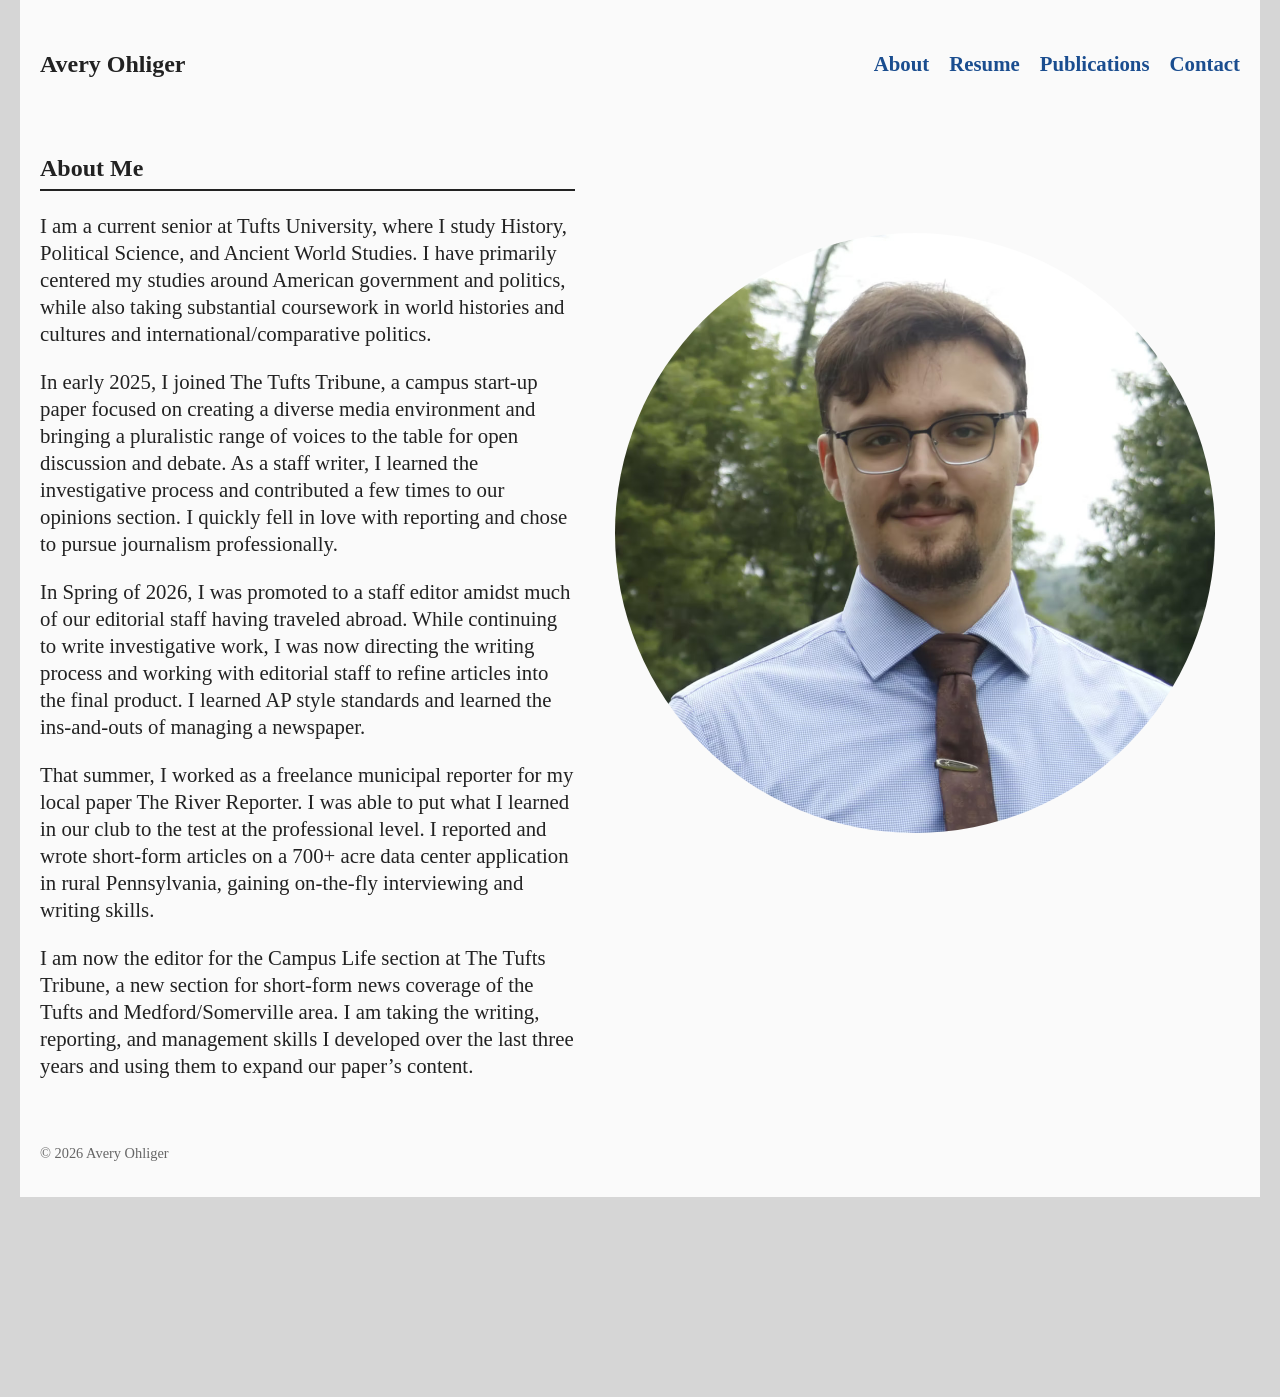
<file: index.html>
<!DOCTYPE html>
<html lang="en">
    <head>
        <meta charset="UTF-8">
        <meta name="viewport" content="width=device-width, initial-scale=1.0">
        <title>Avery Ohliger | About</title>
        <link rel="stylesheet" href="styles.css">
    </head>
    <body>
        <header>
            <div class="header-content">
                 <h1>Avery Ohliger</h1>
            <nav>
                <ul>
                    <li><a href="index.html">About</a></li>
                    <li><a href="resume.html">Resume</a></li>
                    <li><a href="publications.html">Publications</a></li>
                    <li><a href="contact.html">Contact</a></li>
                </ul>
            </nav>
        </div>
        </header>
        
        <main>
            <div class="about-layout">
                <div class="about-text">
                    <h2>About Me</h2>
                    <p>I am a current senior at Tufts University, where I study History, Political Science, and Ancient World Studies. I have primarily centered my studies around American government and politics, while also taking substantial coursework in world histories and cultures and international/comparative politics. </p>
                    <p>In early 2025, I joined The Tufts Tribune, a campus start-up paper focused on creating a diverse media environment and bringing a pluralistic range of voices to the table for open discussion and debate. As a staff writer, I learned the investigative process and contributed a few times to our opinions section. I quickly fell in love with reporting and chose to pursue journalism professionally.</p>
                    <p>In Spring of 2026, I was promoted to a staff editor amidst much of our editorial staff having traveled abroad. While continuing to write investigative work, I was now directing the writing process and working with editorial staff to refine articles into the final product. I learned AP style standards and learned the ins-and-outs of managing a newspaper. </p>
                    <p>That summer, I worked as a freelance municipal reporter for my local paper The River Reporter. I was able to put what I learned in our club to the test at the professional level. I reported and wrote short-form articles on a 700+ acre data center application in rural Pennsylvania, gaining on-the-fly interviewing and writing skills. </p>
                    <p>I am now the editor for the Campus Life section at The Tufts Tribune, a new section for short-form news coverage of the Tufts and Medford/Somerville area. I am taking the writing, reporting, and management skills I developed over the last three years and using them to expand our paper’s content. </p>
                </div>
                <img src="images/AveryProfessional.jpg" alt="Picture of Avery">
            </div>
        </main>
        
        <footer>
            <p>&copy; 2026 Avery Ohliger</p>
        </footer>
    </body>
</html>
</file>
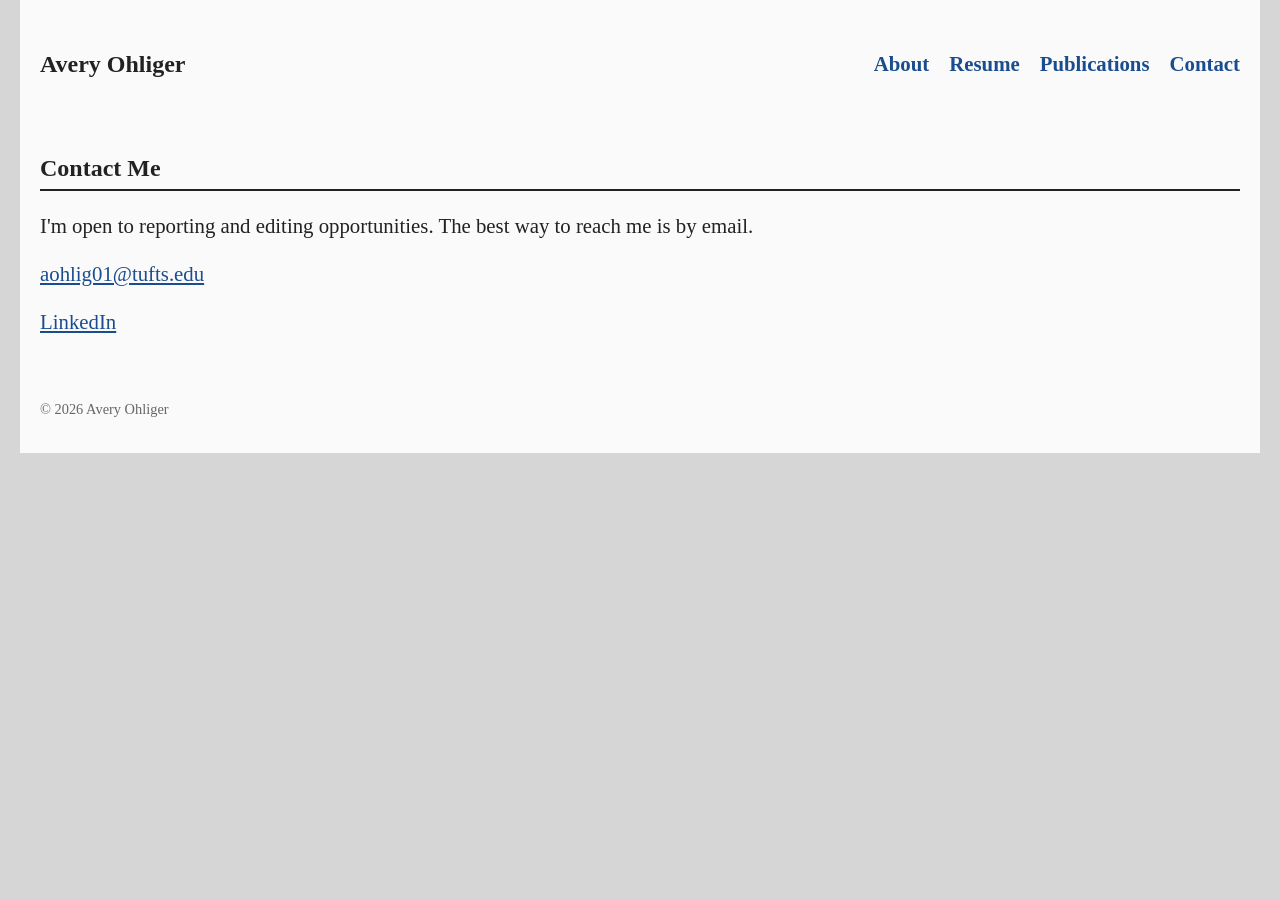
<file: contact.html>
<!DOCTYPE html>
<html lang="en">
    <head>
        <meta charset="UTF-8">
        <meta name="viewport" content="width=device-width, initial-scale=1.0">
        <title>Avery Ohliger | Contact</title>
        <link rel="stylesheet" href="styles.css">
    </head>
    <body>
       <header>
            <div class="header-content">
                 <h1>Avery Ohliger</h1>
            <nav>
                <ul>
                    <li><a href="index.html">About</a></li>
                    <li><a href="resume.html">Resume</a></li>
                    <li><a href="publications.html">Publications</a></li>
                    <li><a href="contact.html">Contact</a></li>
                </ul>
            </nav>
        </div>
        </header>
        
        <main>
            <h2>Contact Me</h2>
            <p>I'm open to reporting and editing opportunities. The best way to reach me is by email.</p>
            <p><a href="mailto:aohlig01@tufts.edu">aohlig01@tufts.edu</a></p>
            <p><a href="https://www.linkedin.com/in/avery-ohliger-04ab132b3/" target="_blank" rel="noopener">LinkedIn</a></p>
        </main>
        
        <footer>
            <p>&copy; 2026 Avery Ohliger</p>
        </footer>
    </body>
</html>
</file>
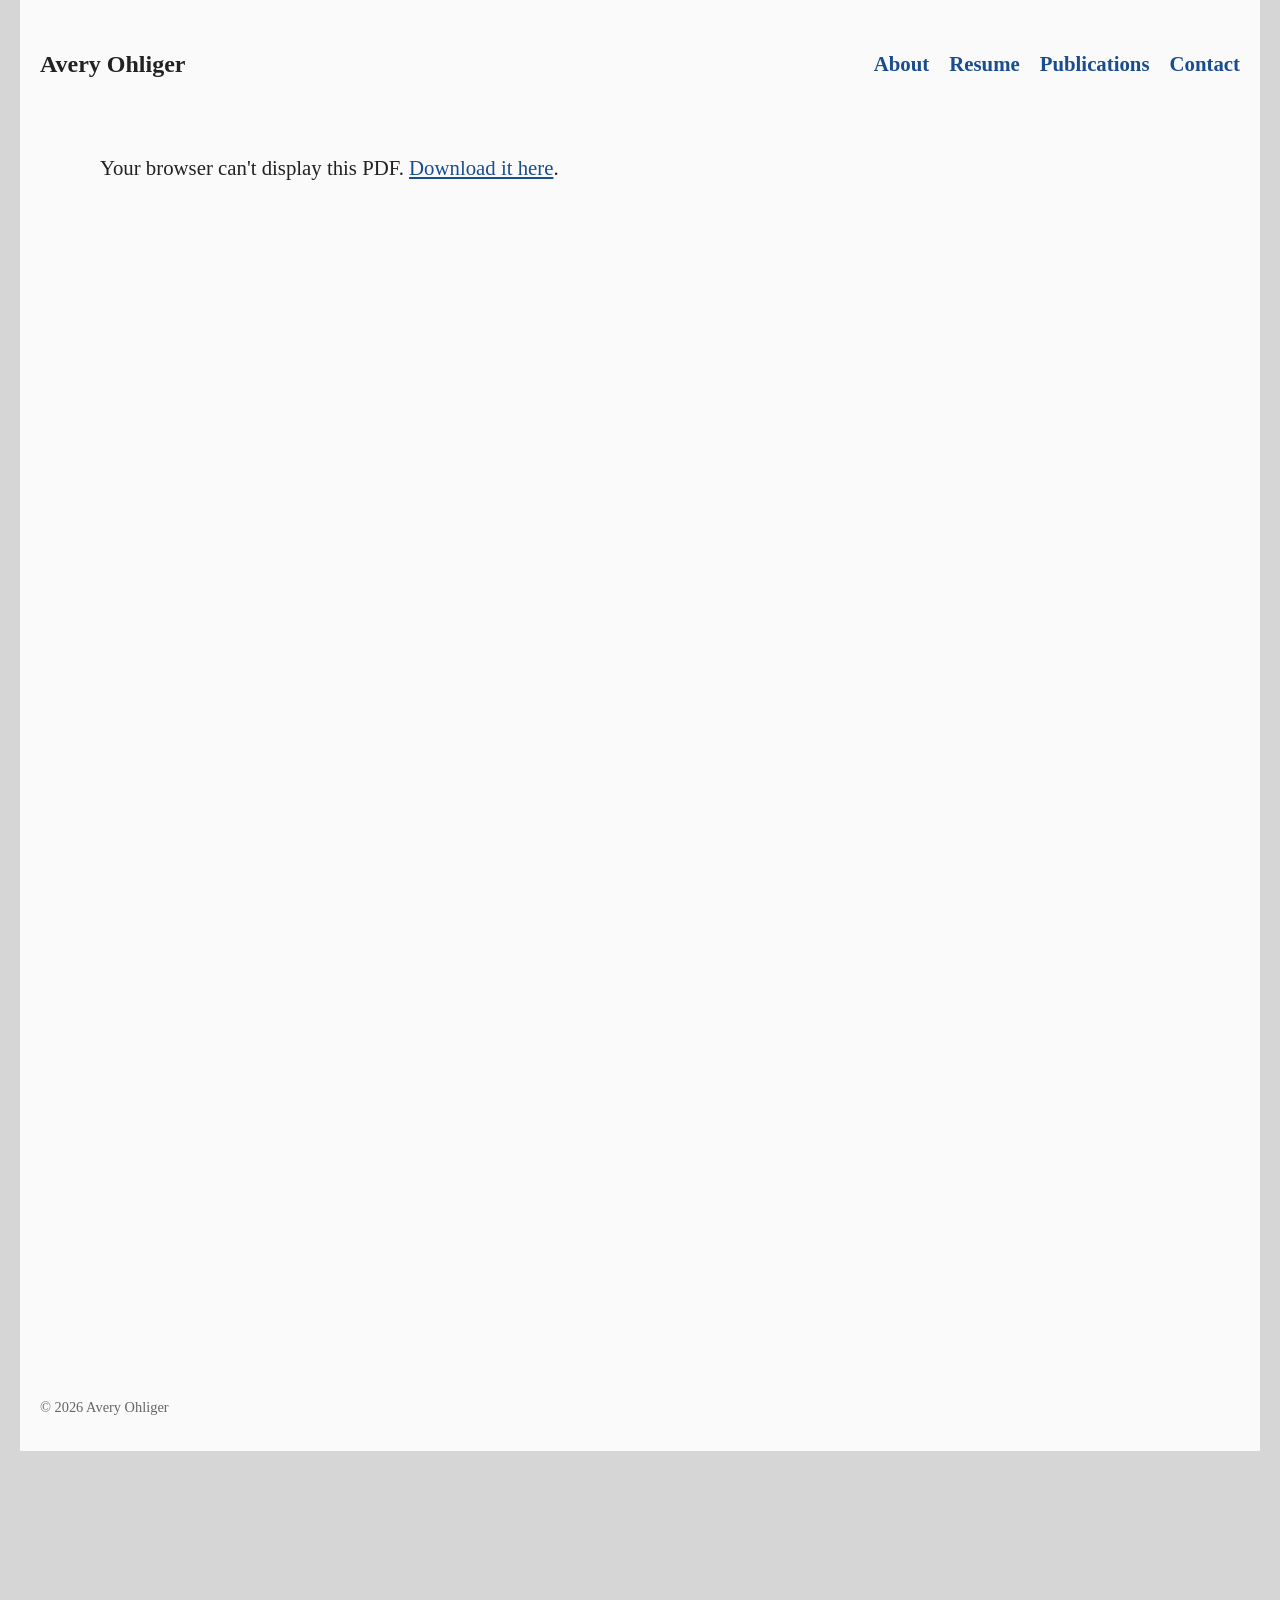
<file: publications.html>
<!DOCTYPE html>
<html lang="en">
    <head>
        <meta charset="UTF-8">
        <meta name="viewport" content="width=device-width, initial-scale=1.0">
        <title>Avery Ohliger | Publications</title>
        <link rel="stylesheet" href="styles.css">
    </head>
    <body>
        <header>
            <div class="header-content">
                 <h1>Avery Ohliger</h1>
            <nav>
                <ul>
                    <li><a href="index.html">About</a></li>
                    <li><a href="resume.html">Resume</a></li>
                    <li><a href="publications.html">Publications</a></li>
                    <li><a href="contact.html">Contact</a></li>
                </ul>
            </nav>
        </div>
        </header>
        
        <main>
            <object data="files/Avery_Ohliger_Publications (2).pdf" type="application/pdf" width="90%" height="1000">
                <p>Your browser can't display this PDF. <a href="files/Avery_Ohliger_Publications (2).pdf">Download it here</a>.</p>
            </object>
        </main>
        
        <footer>
            <p>&copy; 2026 Avery Ohliger</p>
        </footer>
    </body>
</html>
</file>
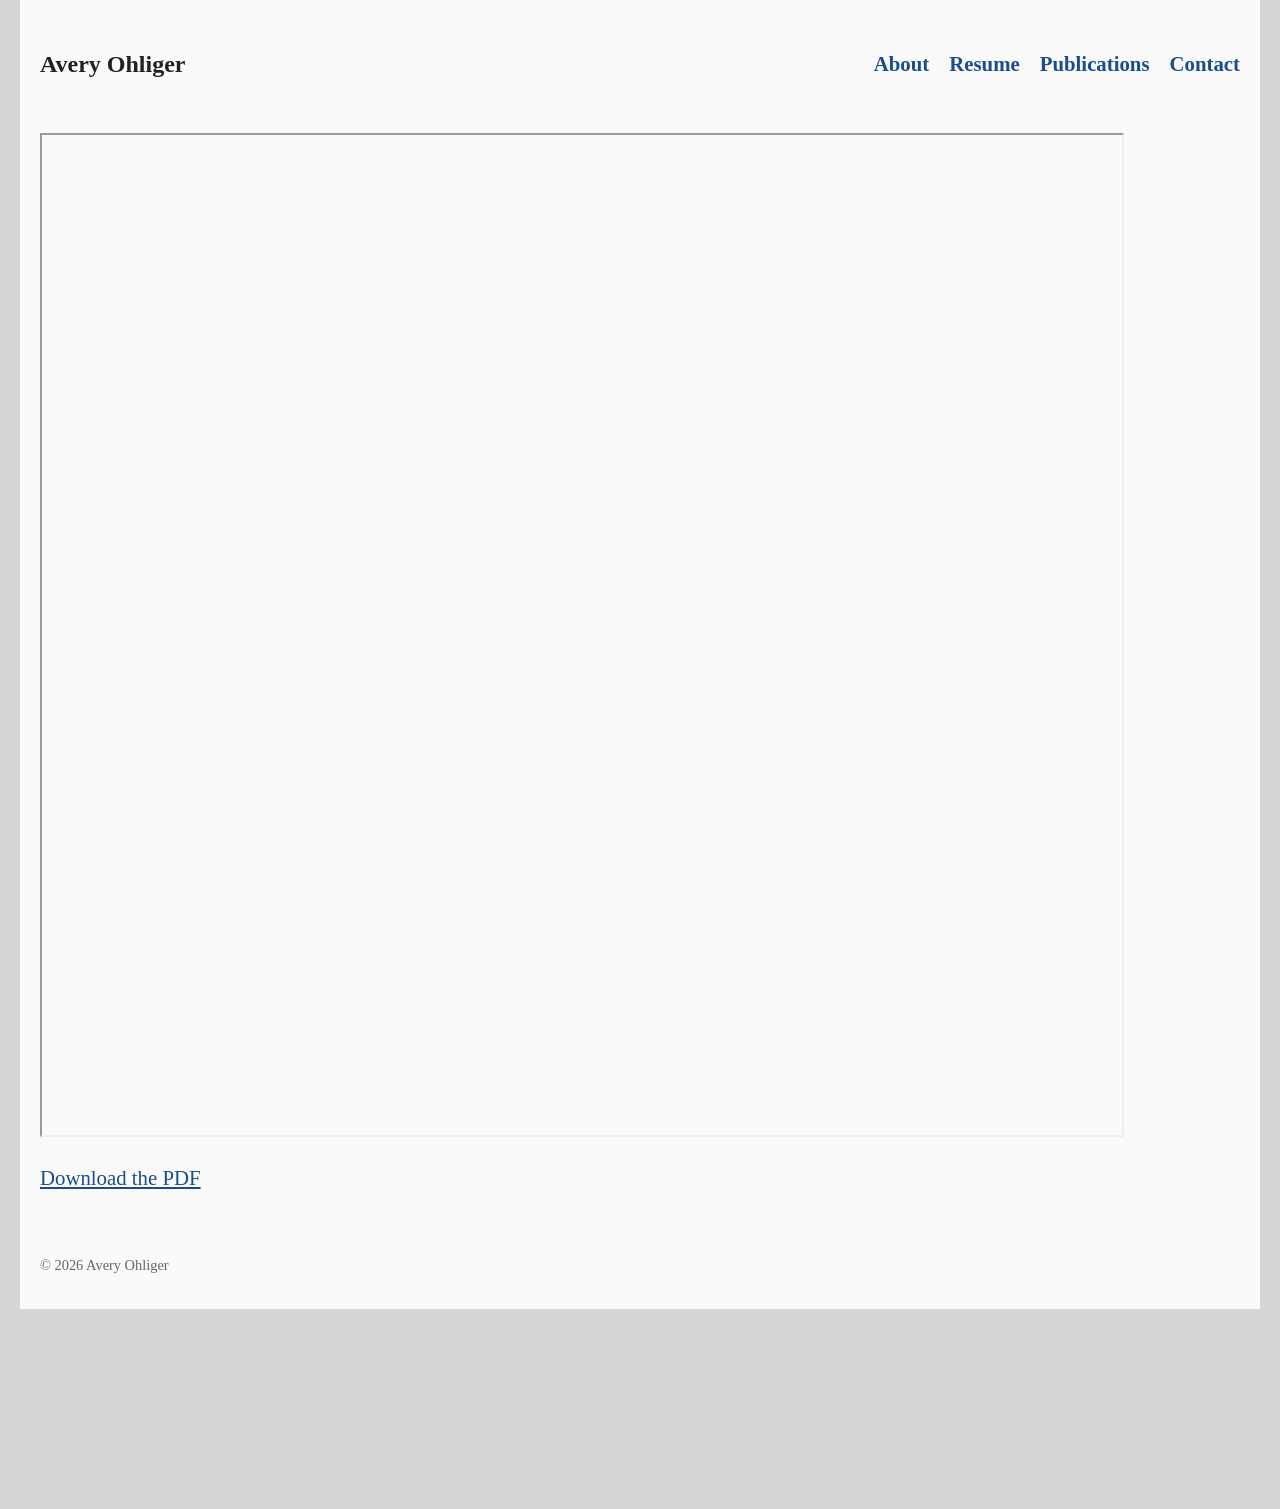
<file: resume.html>
<!DOCTYPE html>
<html lang="en">
    <head>
        <meta charset="UTF-8">
        <meta name="viewport" content="width=device-width, initial-scale=1.0">
        <title>Avery Ohliger | Resume</title>
        <link rel="stylesheet" href="styles.css">
    </head>
    <body>
        <header>
            <div class="header-content">
                 <h1>Avery Ohliger</h1>
            <nav>
                <ul>
                    <li><a href="index.html">About</a></li>
                    <li><a href="resume.html">Resume</a></li>
                    <li><a href="publications.html">Publications</a></li>
                    <li><a href="contact.html">Contact</a></li>
                </ul>
            </nav>
        </div>
        </header>
        
        <main>
            <iframe src="files/11052026_Avery_Ohliger_Resume.pdf" width="90%" height="1000" title="Avery Ohliger Resume"></iframe>
                <p><a href="files/11052026_Avery_Ohliger_Resume.pdf">Download the PDF</a></p>
        </main>
        
        <footer>
            <p>&copy; 2026 Avery Ohliger</p>
        </footer>
    </body>
</html>
</file>
<file: styles.css>
body {
    font-family: Georgia, serif;
    line-height: 1.3;
    color: #222222;
    background-color: #d6d6d6;
    max-width: 1500px;
    margin: 0 auto;
    padding: 0 20px 200px 20px;
}

header, main, footer {
    background-color: #fafafa;
    padding: 20px;
}

h1 {
    font-size: 1.5rem;
    margin-bottom: 0;
}

h2 {
    border-bottom: 2px solid #222222;
    padding-bottom: 5px;
}

main {
    padding-bottom: 20px;
}

main p {
    font-size: 1.3rem;
}

a {
    color: #1a4d8f;
}

a:hover {
    text-decoration: none;
}

nav ul {
    list-style: none;
    display: flex;
    justify-content: flex-end;
    gap: 20px;
    padding: 0;
    margin-top: 30px;
}

nav a {
    text-decoration: none;
    font-weight: bold;
    font-size: 1.3rem;
}

img {
    width: 600px;
    max-width: 100%;
    height: 600px;
    margin: 0 25px 15px 0;
    border-radius: 50%;
    flex-shrink: 0;
    margin-top: 100px;
    object-fit: cover;
}

object {
    display: block;
    width: 90%;
    max-width: 100%;
    min-height: 1200px;
    margin: 0 auto;
}

footer {
    margin-top: 0;
    padding-top: 10px;
    border-top: none;
    font-size: 0.9rem;
    color: #666666;
}

.header-content {
    display: flex;
    justify-content: space-between;
    align-items: center;
}

.about-layout {
    display: flex;
    gap: 40px;
    align-items: flex-start;
}

.about-text {
    flex: 1;
}

@media (max-width: 700px) {
    .about-layout {
        flex-direction: column;
    }

    .header-content {
        flex-direction: column;
        align-items: flex-start;
        gap: 10px;
    }

    nav ul {
        justify-content: flex-start;
        flex-wrap: wrap;
        gap: 12px;
    }

    nav a {
        font-size: 1rem;
    }

    img {
        width: 220px;
        height: 220px;
        object-fit: cover;
        border-radius: 50%;
        margin: 20px auto;
        display: block;
    }
}
</file>
